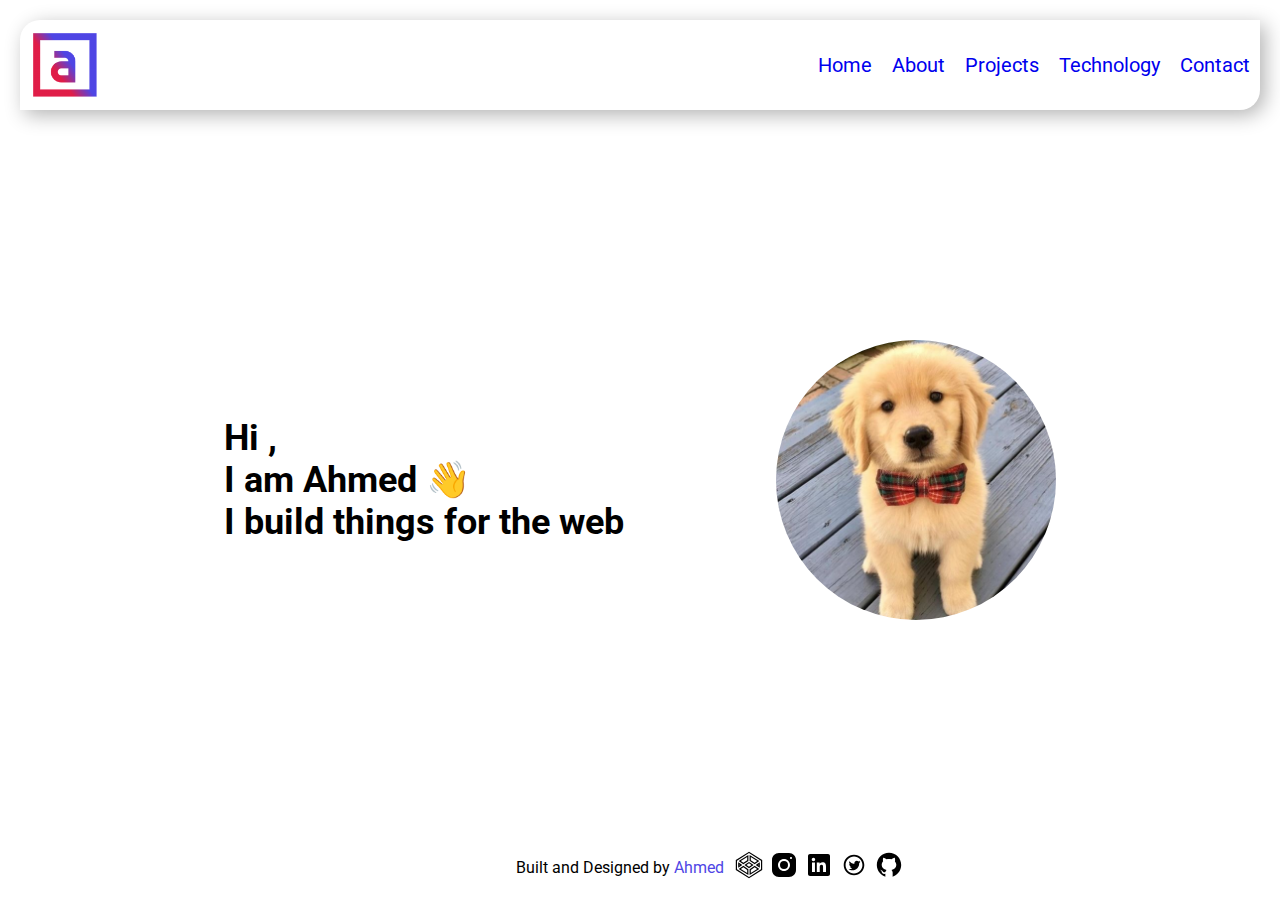
<file: html/index.html>
<!DOCTYPE html>
<html lang="en">

<head>
    <meta charset="UTF-8" />
    <meta name="viewport" content="width=device-width, initial-scale=1.0" />
    <link rel="stylesheet" href="/style.css/base.css" />
    <link rel="stylesheet" href="/style.css/responsive.css" />
    <title>Contact</title>
</head>

<body>
    <!--Header-->
    <header>
        <nav class="head-bar">
            <img class="logo" src="/Images/Logo/logo.png" alt="logo" />
            <ul class="menu-list">
                <li><a href="/html/index.html">Home</a></li>
                <li><a href="/html/about.html">About</a></li>
                <li><a href="/html/projects.html">Projects</a></li>
                <li><a href="/html/technologies.html">Technology</a></li>
                <li><a href="/html/contact.html">Contact</a></li>
            </ul>
            <div class="hamburger">
                <div class="lines"></div>
                <div class="lines"></div>
                <div class="lines"></div>
              </div>
    </header>

    <!--Header-->

    <main class="intro container">      
            <h1>Hi ,<br>I am Ahmed 👋 <br> I build things for the web</h1>
            <img class="intro-pic" src="/Images/The cutest puppy soothes our hearts - LoveIn Home.jpeg" alt="profile-picture">
    </main>







    <footer>
      <p>Built and Designed by <span>Ahmed</span></p>
      <ul class = social-links>
          <li><a href="https://codepen.io/" target="_blank"><img src="/Images/icons/codepen.svg" alt=""></a></li>
          <li><a href="https://www.instagram.com/" target="_blank"><img src="/Images/icons/icons8-insta.svg" alt=""></a></li>
          <li><a href="https://www.linkedin.com/" target="_blank"><img src="/Images/icons/icons8-linkedin.svg" alt=""></a></li>
          <li><a href="https://x.com/home" target="_blank"><img src="/Images/icons/icons8-twitter-circled.svg" alt=""></a></li>
          <li><a href="https://github.com/" target="_blank"><img src="/Images/icons/github.svg" alt=""></a></li>
      </ul>
  </footer>
  <script src="/js/index.js"></script>
</body>

</html>
</file>
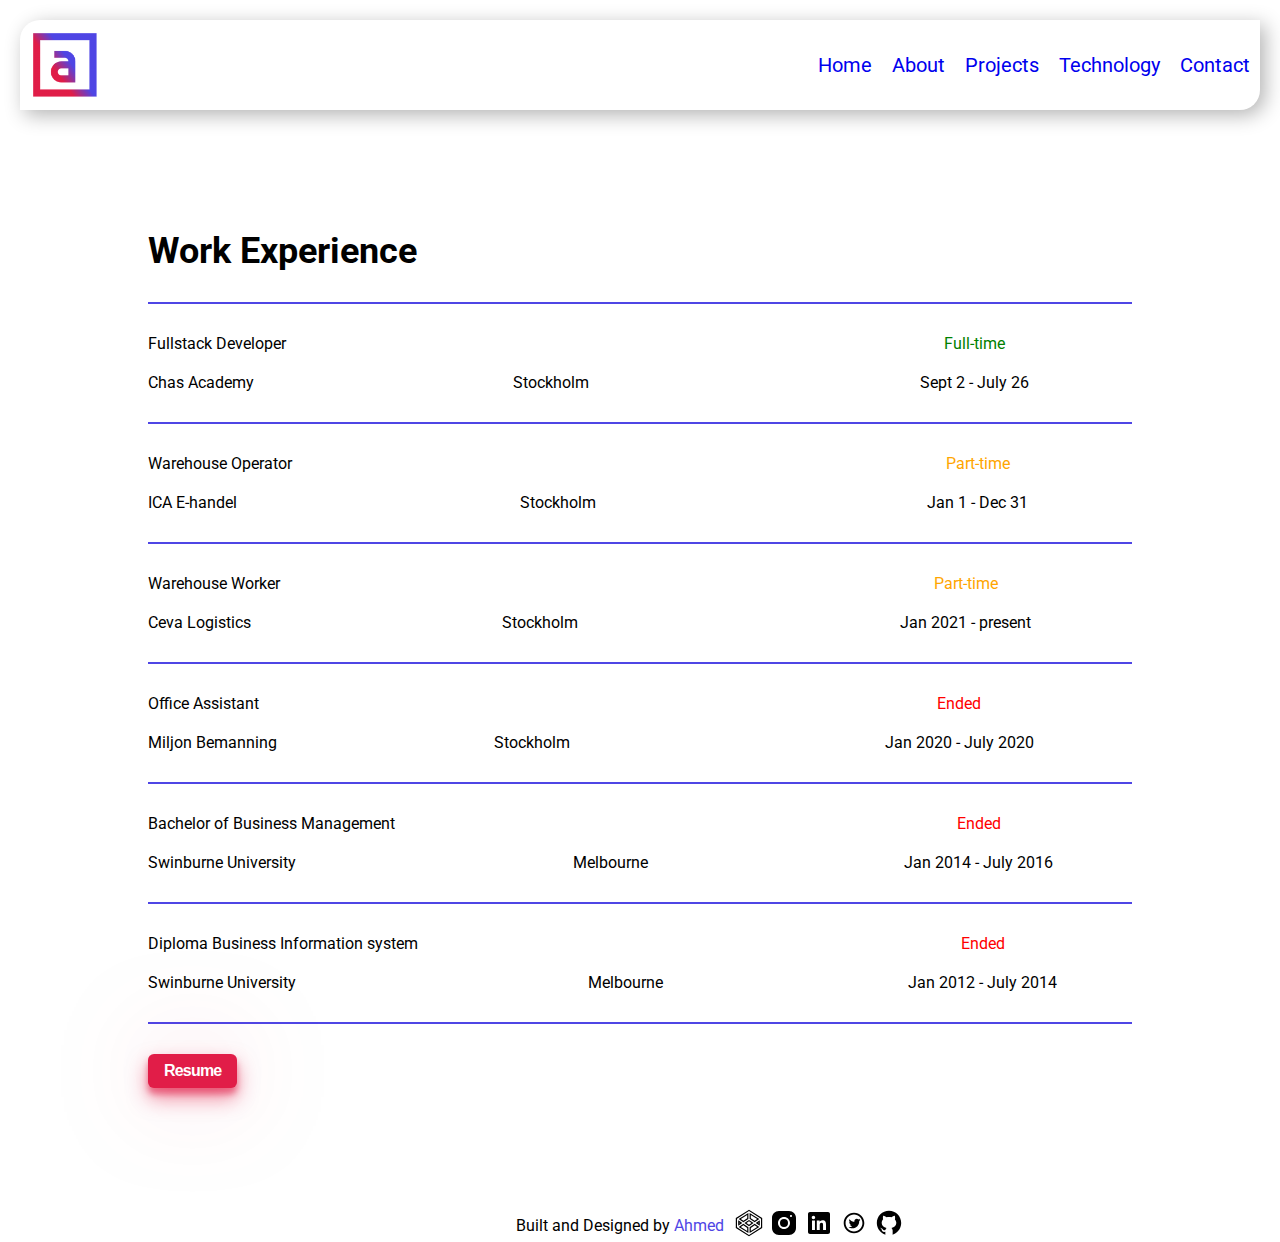
<file: html/about.html>
<!DOCTYPE html>
<html lang="en">

<head>
    <meta charset="UTF-8" />
    <meta name="viewport" content="width=device-width, initial-scale=1.0" />
    <link rel="stylesheet" href="/style.css/base.css" />
    <link rel="stylesheet" href="/style.css/responsive.css" />
    <title>Contact</title>
</head>

<body>
    <!--Header-->
    <header>
        <nav class="head-bar">
            <img class="logo" src="/Images/Logo/logo.png" alt="logo" />
            <ul class="menu-list">
                <li><a href="/html/index.html">Home</a></li>
                <li><a href="/html/about.html">About</a></li>
                <li><a href="/html/projects.html">Projects</a></li>
                <li><a href="/html/technologies.html">Technology</a></li>
                <li><a href="/html/contact.html">Contact</a></li>
            </ul>
            <div class="hamburger">
                <div class="lines"></div>
                <div class="lines"></div>
                <div class="lines"></div>
              </div>
    </header>

    <!--Header-->

 
      
 
  <main class="container experience">
    <h1>Work Experience</h1>
    <div id="experience">
      <hr>
    </div> 
    <section class="resume-link">
      <button id ="modalOpen">Resume</button>
    </section>  
  </main>


  <footer>
    <p>Built and Designed by <span>Ahmed</span></p>
    <ul class = social-links>
        <li><a href="https://codepen.io/" target="_blank"><img src="/Images/icons/codepen.svg" alt=""></a></li>
        <li><a href="https://www.instagram.com/" target="_blank"><img src="/Images/icons/icons8-insta.svg" alt=""></a></li>
        <li><a href="https://www.linkedin.com/" target="_blank"><img src="/Images/icons/icons8-linkedin.svg" alt=""></a></li>
        <li><a href="https://x.com/home" target="_blank"><img src="/Images/icons/icons8-twitter-circled.svg" alt=""></a></li>
        <li><a href="https://github.com/" target="_blank"><img src="/Images/icons/github.svg" alt=""></a></li>
    </ul>
</footer>

<dialog id = "modal">
  <p>this is a modal to link to a resume file PDF file</p>
  <button id ="closeModal">Close</button>
</dialog>
  <script src="/js/index.js"></script>
</body>

</html>
</file>
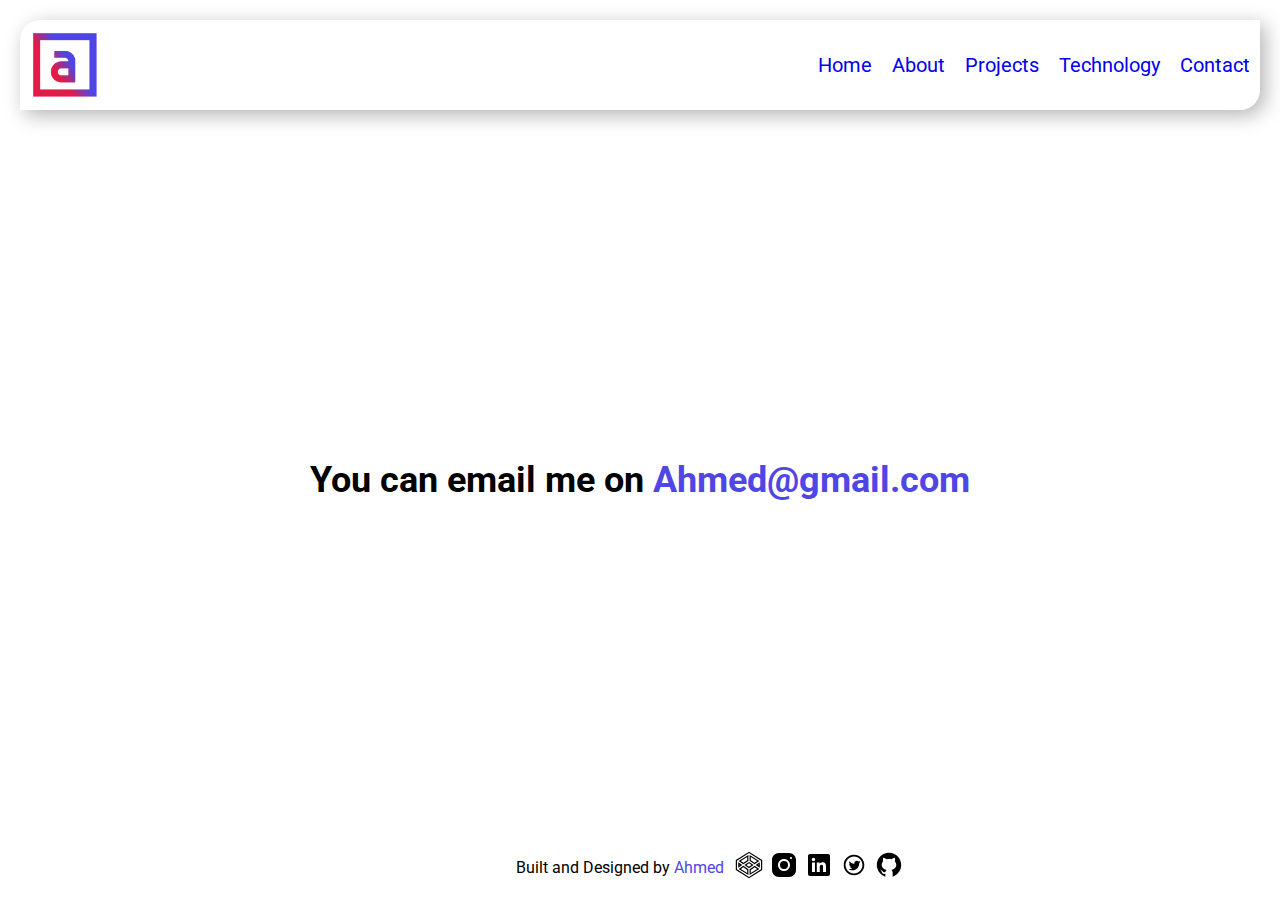
<file: html/contact.html>
<!DOCTYPE html>
<html lang="en">

<head>
    <meta charset="UTF-8" />
    <meta name="viewport" content="width=device-width, initial-scale=1.0" />
    <link rel="stylesheet" href="/style.css/base.css" />
    <link rel="stylesheet" href="/style.css/responsive.css" />
    <title>Contact</title>
</head>

<body>
    <!--Header-->
    <header>
        <nav class="head-bar">
            <img class="logo" src="/Images/Logo/logo.png" alt="logo" />
            <ul class="menu-list">
                <li><a href="/html/index.html">Home</a></li>
                <li><a href="/html/about.html">About</a></li>
                <li><a href="/html/projects.html">Projects</a></li>
                <li><a href="/html/technologies.html">Technology</a></li>
                <li><a href="/html/contact.html">Contact</a></li>
            </ul>
            <div class="hamburger">
                <div class="lines"></div>
                <div class="lines"></div>
                <div class="lines"></div>
              </div>
    </header>

    <!--Header-->

    <main class="contact container">
        <h1>You can email me on <span>Ahmed@gmail.com</span></h1>
    </main>


    <footer>
        <p>Built and Designed by <span>Ahmed</span></p>
        <ul class=social-links>
            <li><a href="https://codepen.io/" target="_blank"><img src="/Images/icons/codepen.svg" alt=""></a></li>
            <li><a href="https://www.instagram.com/" target="_blank"><img src="/Images/icons/icons8-insta.svg"
                        alt=""></a></li>
            <li><a href="https://www.linkedin.com/" target="_blank"><img src="/Images/icons/icons8-linkedin.svg"
                        alt=""></a></li>
            <li><a href="https://x.com/home" target="_blank"><img src="/Images/icons/icons8-twitter-circled.svg"
                        alt=""></a></li>
            <li><a href="https://github.com/" target="_blank"><img src="/Images/icons/github.svg" alt=""></a></li>
        </ul>
    </footer>
    <script src="/js/index.js"></script>
</body>

</html>
</file>
<file: style.css/base.css>
@import url('https://fonts.googleapis.com/css2?family=Geist+Mono:wght@100..900&family=Roboto:ital,wght@0,100;0,300;0,400;0,500;0,700;0,900;1,100;1,300;1,400;1,500;1,700;1,900&display=swap');



:root {
  /* Colors */
  --clr-dark: #070a13;
  --clr-light: #f1f5f9;
  --clr-slate400: #94a3b8;
  --clr-slate600: #475569;
  --clr-slate800: #1e293b;
  --clr-rose: #e11d48;
  --clr-indigo: #4f46e5;

  /* Font Sizes */
  --size-xxs: 0.5rem;
  --size-xs: 0.75rem;
  --size-sm: 0.875rem;
  --size-base: 1rem;
  --size-lg: 1.125rem;
  --size-xl: 1.25rem;
  --size-2xl: 1.5rem;
  --size-3xl: 1.875rem;
  --size-4xl: 2.25rem;
  --size-5xl: 3rem;
  --size-6xl: 3.75rem;
  --size-7xl: 4.5rem;
  --size-8xl: 6rem;
  --size-9xl: 8rem;
  --size-10xl: 10rem;

  /*Icons & Image sizes */
  --icon-small: 15px;
  --icon-medium: 30px;
  --icon-large: 40px;
  --image-small: 70px;
  --image-medium: 120px;
  --image-large: 180px;
  --image-xlarge: 280px;
}

*,
*::before,
*::after {
  box-sizing: border-box;
  margin: 0;
  padding: 0;
}

body {
  font-family: "Roboto", sans-serif;
  font-weight: 400;
}

.logo {
  width: var(--image-small)
}

/* Header Bar */
.head-bar {
  display: flex;
  justify-content: space-between;
  margin: 20px 20px;
  box-shadow: 5px 5px 20px rgba(0, 0, 0, 0.3);
  padding: 10px;
  border-radius: 20px 0px 20px 0px;
}

/* Menu List */
.menu-list {
  display: flex;
  list-style: none;
  align-items: center;
  gap: 20px;
}

.menu-list a {
  font-size: var(--size-xl);
  text-decoration: none;
}

.menu-list a:hover {
  color: var(--clr-rose);
  text-decoration: underline 3px var(--clr-rose);
  text-underline-offset: 0.2rem;
}

/* Hero Section */
.intro-pic {
  width: var(--image-xlarge);
  border-radius: 50%;
}

/* Contact Section */
.contact,
.intro {
  display: flex;
  justify-content: space-around;
  align-items: center;
  height: 60vh;
}

.container {
  max-width: 100%;
  margin: 100px auto;
  padding: 20px 20px;
  

}

.tech {
  height: 70vh;
}


/* Line */
.line {
  border: 1px solid var(--clr-indigo);
  padding-top: 1.5em;
}

/* Toggle Button */
#toggle {
  width: 35px;
}

#toggle:hover {
  fill: var(--clr-dark);
}

/* Modal */
#modal {
  position: absolute;
  top: 50%;
  left: 50%;
  transform: translate(-50%, -50%);
  width: 50vw;
  padding: 20px;
  background-color: rgba(0, 0, 0, 0.5);
  justify-content: center;
  align-items: center;
  color: white;
}

/* Button */
button {
  display: inline-block;
  border: none;
  margin-right: 20px;
  font-weight: 600;
  font-size: 1rem;
  text-decoration: none;
  letter-spacing: -0.05em;
  color: white;
  background-color: var(--clr-rose);
  padding: 0.5em 1em;
  border-radius: 6px;
  box-shadow: 0px 10px 20px rgba(225, 29, 72, 0.5), 0px 6px 6px rgba(225, 29, 72, 0.5), 0px 0px 100px -10px rgba(225, 29, 72, 0.5);
  transition: transform 0.3s, box-shadow 0.3s;
}

button:hover {
  transform: translateY(-3px);
  box-shadow: 0px 14px 28px rgba(225, 29, 72, 0.25), 0px 10px 10px rgba(225, 29, 72, 0.22), 0px 0px 120px -10px rgba(225, 29, 72, 0.5);
}


.projects {
  display: grid;
  grid-template-columns: 1fr 1fr;
  gap: 20px;
}

.project {
  display: flex;
  flex-direction: column;
  border: 2px solid var(--clr-slate400);
  border-radius: 10px;
  overflow: hidden;
}

.project p,
h2 {
  padding: 20px;
}

/* Links & GitHub/Preview */
.links,
.github,
.preview {
  display: flex;
  align-items: center;
}

.links {
  justify-content: space-around;
  padding: 10px;
}

.links img,
.social-links, .social-icons img {
  width: var(--icon-medium);
}

/* Stack List */
.stack-list {
  display: flex;
  flex-wrap: wrap;
  justify-content: space-between;
}

.stack-list li {
  display: flex;
  flex-direction: column;
  text-align: center;
  align-items: center;
}

.stack-list img {
  width: 100px;
}

/* Social Links */
.social-links {
  display: inline-flex;
  list-style: none;
  align-items: center;
  gap: 5px;
}
.social-links img {
  width: var(--icon-medium);
}

footer {
  display: flex;
  justify-content: center;
  align-items: center;
  gap: 10px;
}

.work {
  display: grid;
  gap: 20px;
  text-align: center;
  align-items: center;
  grid-template-columns: auto auto auto;
  grid-template-areas: 
    "position position status"
    "company location date";
}

.work, .edu {
  text-align: left;
}

#status {
  text-align: center;
  grid-area: status;
}

#company {
  grid-area: company;
}

#location {
  grid-area: location;
}

#date {
  text-align: center;
  grid-area: date;
}

hr {
  margin: 30px 0;
  border: 1px solid var(--clr-indigo);
}



span {
  color: var(--clr-indigo);
}

h1 {
  font-size: var(--size-4xl);
}

h2 {
  font-size: var(--size-2xl);
}

.hamburger {
  display: flex;
  flex-direction: column;
  justify-content: space-between;
  width: 30px;  /* Adjust size of the hamburger */
  height: 20px; /* Adjust height */
}

.lines {
  width: 100%;
  height: 4px; /* Line thickness */
  background-color: black; /* Line color */
}
</file>
<file: style.css/responsive.css>
@media (min-width: 250px) and (max-width: 700px) {
  .container {
    max-width: 100%;
    padding: 0 10px;
  }

  .intro {
    flex-direction: column;
  }

  .logo {
    width: var(--icon-large);
  }

  .projects {
    grid-template-columns: 1fr;
  }

  .menu-list {
    display: none;
  }

  .work {
    display: grid;
    gap: 20px;
    text-align: center;
    align-items: center;
    grid-template-columns: auto auto;
    grid-template-areas:
      "position status"
      "company date"
      "location ...";
  }

}

@media (min-width: 700px) and (max-width: 1200px) {
  .container {
    max-width: 560px;
  }

  .projects {
    grid-template-columns: 1fr 1fr;
  }

  .intro {
    flex-direction: column;
  }
  .hamburger {
    display: none;
  }
}

@media (min-width: 1024px) and (max-width: 1439px) {
  .container {
    max-width: 1024px;
  }
  .hamburger {
    display: none;
  }
}

@media (min-width: 1440px) {
  .container {
    max-width: 1440px;
  }

  .projects {
    grid-template-columns: 1fr 1fr 1fr;
  }
  .hamburger {
    display: none;
  }
}
</file>
